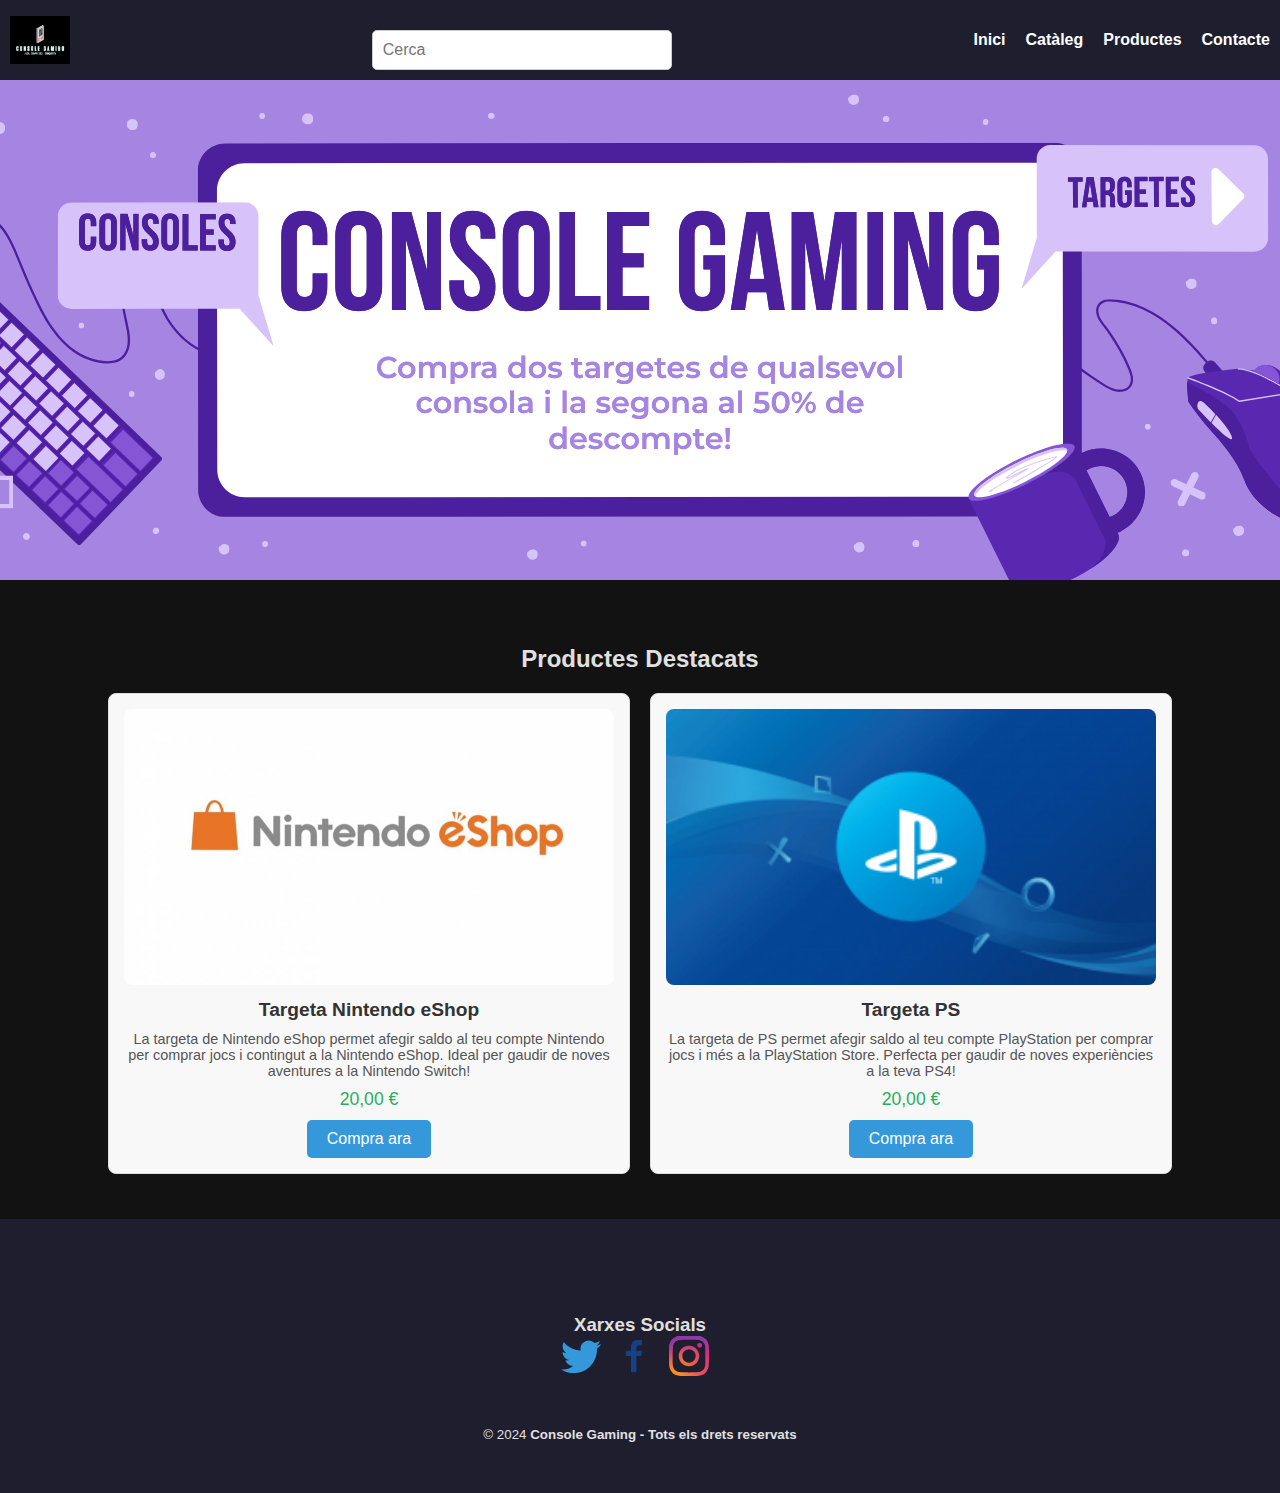
<file: index.html>
<!DOCTYPE html>
<html lang="ca">
    <head>
        <meta charset="UTF-8">
        <meta name="viewport" content="width=device-width, initial-scale=1.0">
        <title>Console Gaming</title>
        <link rel="stylesheet" href="index.css">
        <link rel="icon" href="Img/Logo.png">
       
    </head>

    <body id="body">
    
        <header id="header">
            <img id="logo" src="Img/Logo.png" alt="logo principal">
            <div class="contenedor">
                <form class="search-box">
                    <input type="search" placeholder="Cerca">
                </form> 
            </div>
            <nav>
                <ul>
                    <li><a href="index.html">Inici</a></li>
                    <li><a href="catàleg.html">Catàleg</a></li>
                    <li><a href="productes.html">Productes</a></li>
                    <li><a href="contacte.html">Contacte</a></li>
                </ul>
            </nav>
        </header>

        <div id="banner">
            
        </div>

        <main class="main">
            <h2>Productes Destacats</h2>
            
            <div class="lista-productos">
        
                <div class="producto">
                    <img src="Img/Targetanintendo.jpg" alt="Producte 1">
                    <div class="nombre-producto">Targeta Nintendo eShop</div>
                    <div class="descripcion-producto">La targeta de Nintendo eShop permet afegir saldo al teu compte Nintendo per comprar jocs i contingut a la Nintendo eShop. Ideal per gaudir de noves aventures a la Nintendo Switch!</div>
                    <div class="precio-producto">20,00 €</div>
                    <a href="productes.html" target="blank">
                    <button>Compra ara</button>
                    </a>
                </div>
    
      
                <div class="producto">
                    <img src="Img/Targetaps4.png" alt="Targeta">
                    <div class="nombre-producto">Targeta PS </div>
                    <div class="descripcion-producto">La targeta de PS permet afegir saldo al teu compte PlayStation per comprar jocs i més a la PlayStation Store. Perfecta per gaudir de noves experiències a la teva PS4!</div>
                    <div class="precio-producto">20,00 €</div>
                    <a href="productes.html" target="tarjeta ps">
                    <button>Compra ara</button>
                    </a>
                </div>
                
        
            </div>
        </main>
    

        <footer class="pie-pagina">
            <div class="grupo-1">
                <div class="caja">
                    <h3>Xarxes Socials</h3>
                        <div class="red-social">
                                <img src="Img/twitter-icon.svg" alt=" twitter">
                                <img src="Img/facebook-icon.svg" alt=" facebook" id="facebook">
                                <img src="Img/instagram-icon.svg" alt="instagram" id="IG">     
                        </div>
                </div>        
            </div>
            <div class="grupo-2">
                <small>&copy; 2024 <b>Console Gaming - Tots els drets reservats</b></small>
            </div>
        </footer>
    </body>
</html>
</file>
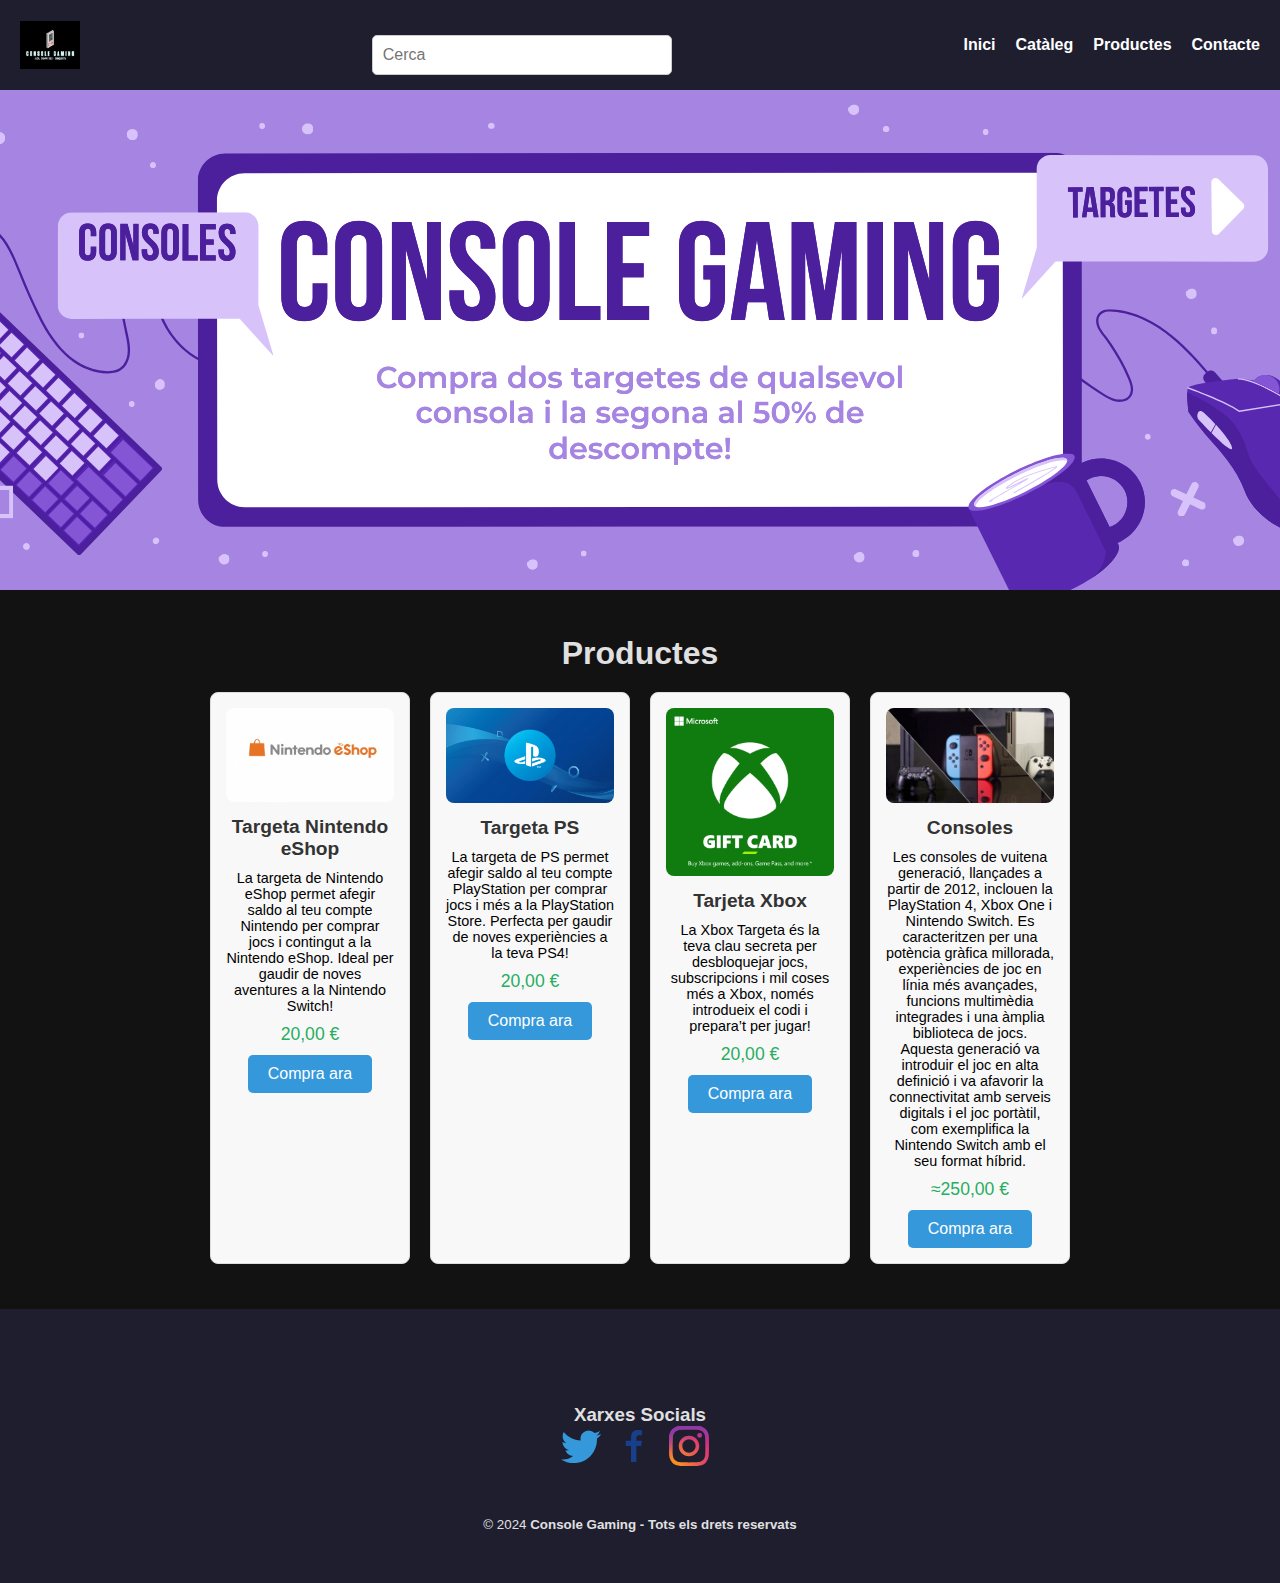
<file: catàleg.html>
<!DOCTYPE html>
<html lang="ca">
<head>
    <meta charset="UTF-8">
    <meta name="viewport" content="width=device-width, initial-scale=1.0">
    <title>Console Gaming</title>
    <link rel="stylesheet" href="catàleg.css">
    <link rel="icon" href="Img/Logo.png">
</head>

<body>

    <header id="header">
        <img id="logo" src="Img/Logo.png" alt="logo principal">
        <div class="container">
            <form class="search-box">
                <input type="search" placeholder="Cerca">
            </form> 
        </div>
        <nav>
            <ul>
                <li><a href="index.html">Inici</a></li>
                <li><a href="catàleg.html">Catàleg</a></li>
                <li><a href="productes.html">Productes</a></li>
                <li><a href="contacte.html">Contacte</a></li>
            </ul>
        </nav>
    </header>

    <div id="banner">
        
    </div>

    <main class="main">
        <h1>Productes </h1>
        <div class="llistaproductes">

            <div class="productes">
                <img src="Img/Targetanintendo.jpg" alt="Producte 1">
                <div class="nomproductes">Targeta Nintendo eShop</div>
                <div class="descripcioproductes">La targeta de Nintendo eShop permet afegir saldo al teu compte Nintendo per comprar jocs i contingut a la Nintendo eShop. Ideal per gaudir de noves aventures a la Nintendo Switch!</div>
                <div class="preuproductes">20,00 €</div>
                <a href="productes.html" target="blank">
                <button>Compra ara</button>
                </a>
            </div>

            <div class="productes">
                <img src="Img/Targetaps4.png" alt="Producte 2">
                <div class="nomproductes">Targeta PS </div>
                <div class="descripcioproductes">La targeta de PS permet afegir saldo al teu compte PlayStation per comprar jocs i més a la PlayStation Store. Perfecta per gaudir de noves experiències a la teva PS4!</div>
                <div class="preuproductes">20,00 €</div>
                <a href="productes.html" target="tarjeta ps">
                <button>Compra ara</button>
                </a>
            </div>

            <div class="productes">
                <img src="./Img/Targetaxbox.png" alt="Producte 3">
                <div class="nomproductes">Tarjeta Xbox</div>
                <div class="descripcioproductes">La Xbox Targeta és la teva clau secreta per desbloquejar jocs, subscripcions i mil coses més a Xbox, només introdueix el codi i prepara’t per jugar!</div>
                <div class="preuproductes">20,00 €</div>
                <a href="productes.html" target="Xbox">
                <button>Compra ara</button>
                </a>
                  
            </div>

            <div class="productes">
                <img src="Img/Consolas.jpg" alt="Consolas">
                <div class="nomproductes">Consoles</div>
                <div class="descripcioproductes">Les consoles de vuitena generació, llançades a partir de 2012, inclouen la PlayStation 4, Xbox One i Nintendo Switch. Es caracteritzen per una potència gràfica millorada, experiències de joc en línia més avançades, funcions multimèdia integrades i una àmplia biblioteca de jocs. Aquesta generació va introduir el joc en alta definició i va afavorir la connectivitat amb serveis digitals i el joc portàtil, com exemplifica la Nintendo Switch amb el seu format híbrid.</div>
                <div class="preuproductes">≈250,00 €</div>
                <a href="productes.html" target="consolas">
                <button>Compra ara</button>
                </a>
            </div>
            
    
        </div>
    </main>

    <footer class="pie-pagina">
        <div class="grupo-1">
            <div class="box">
                <h3>Xarxes Socials</h3>
                <div class="red-social">
                    <img src="Img/twitter-icon.svg" alt=" twitter">
                    <img src="Img/facebook-icon.svg" alt=" facebook" id="facebook">
                    <img src="Img/instagram-icon.svg" alt="instagram" id="IG">     
                </div>
            </div>        
        </div>
        <div class="grupo-2">
            <small>&copy; 2024 <b>Console Gaming - Tots els drets reservats</b></small>
        </div>
    </footer>

</body>
</html>
</file>
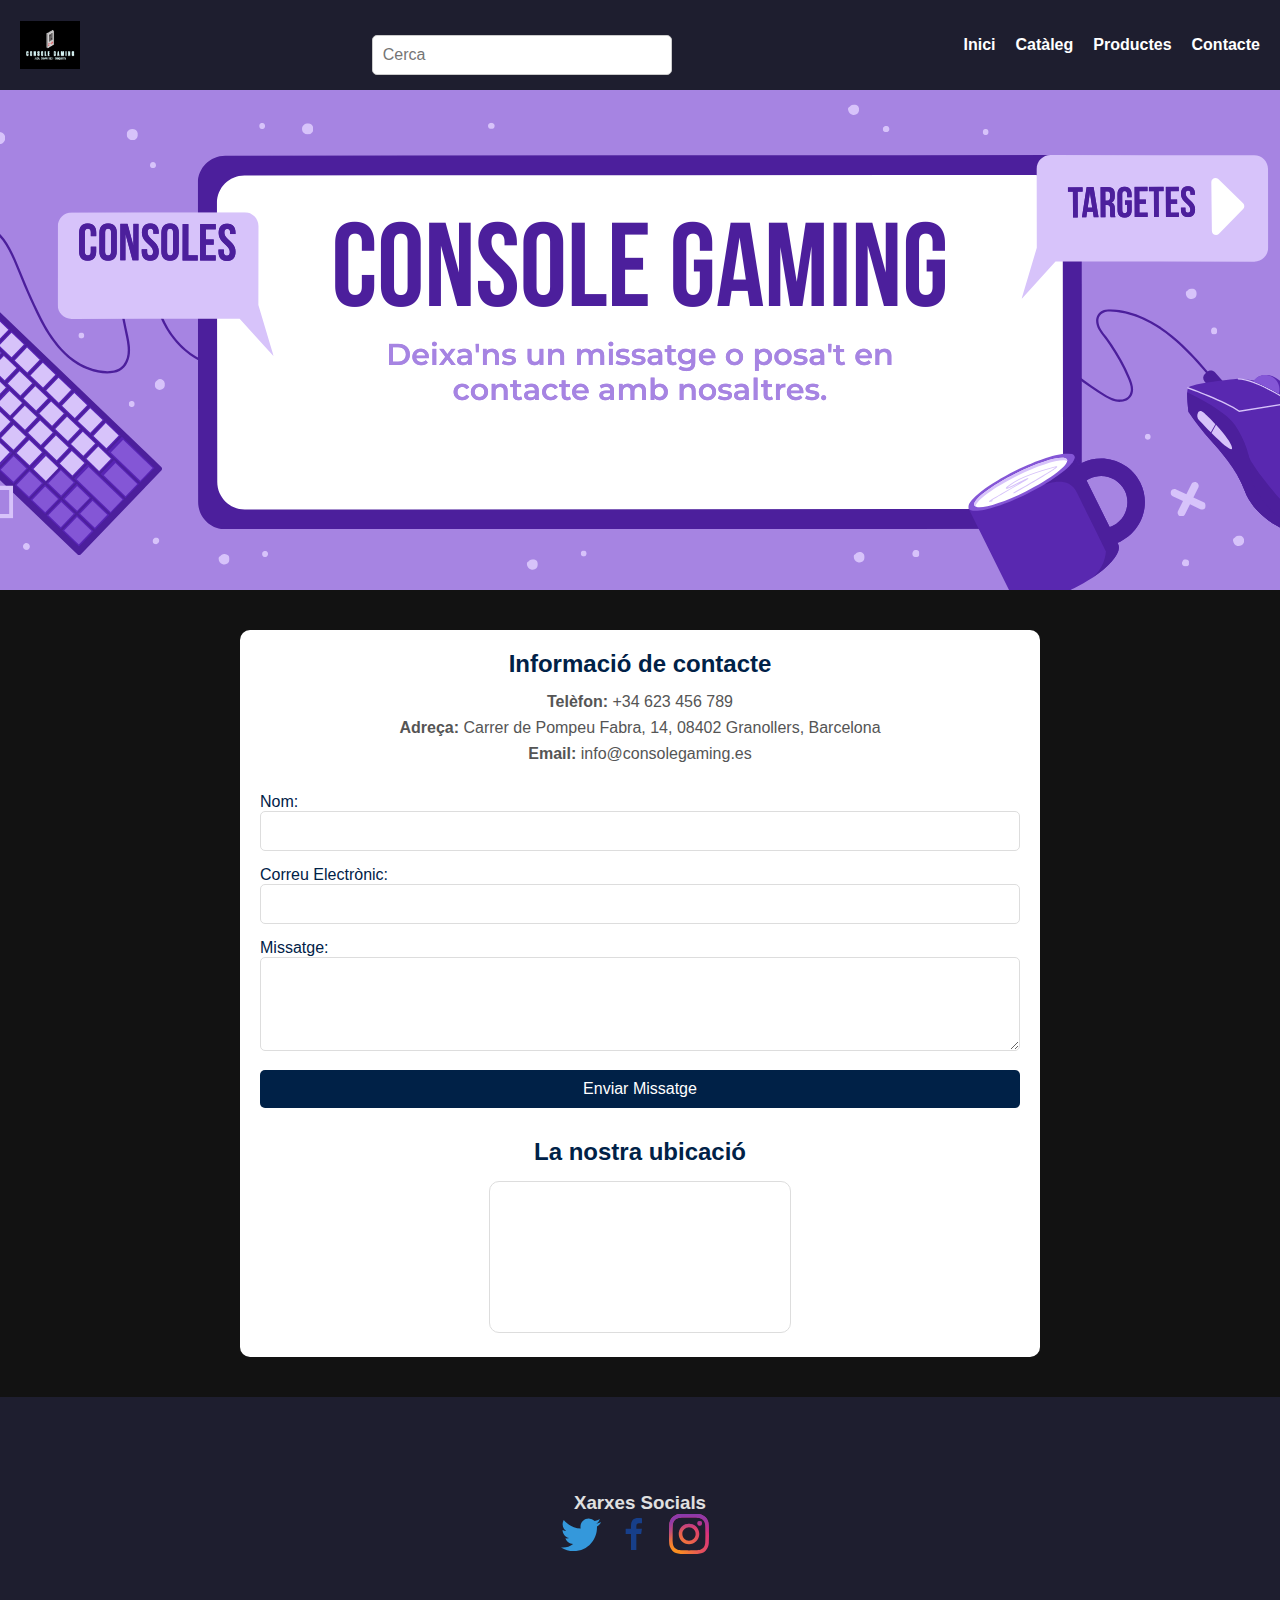
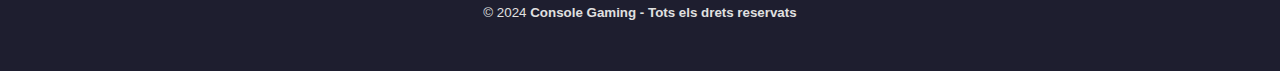
<file: contacte.html>
<!DOCTYPE html>
<html lang="ca">
  <head>
    <meta charset="UTF-8" />
    <meta name="viewport" content="width=device-width, initial-scale=1.0" />
    <title>Console Gaming</title>
    <link rel="stylesheet" href="contacte.css" />
    <link rel="icon" href="Img/Logo.png" />
  </head>

  <body>
    <header id="header">
      <img id="logo" src="Img/Logo.png" alt="logo principal" />
      <div class="container">
        <form class="search-box">
          <input type="search" placeholder="Cerca" />
        </form>
      </div>
      <nav>
        <ul>
          <li><a href="index.html">Inici</a></li>
          <li><a href="catàleg.html">Catàleg</a></li>
          <li><a href="productes.html">Productes</a></li>
          <li><a href="contacte.html">Contacte</a></li>
        </ul>
      </nav>
    </header>

    <div id="banner"></div>

    <main class="main">
      <div class="secinfo">
        <h2>Informació de contacte</h2>
        <p><strong>Telèfon:</strong> +34 623 456 789</p>
        <p>
          <strong>Adreça:</strong> Carrer de Pompeu Fabra, 14, 08402 Granollers,
          Barcelona
        </p>
        <p><strong>Email:</strong> info@consolegaming.es</p>
      </div>

      <form action="#" method="post" id="contacte">
        <div class="form">
          <label for="nombre">Nom:</label>
          <input type="text" id="nombre" name="nombre" required />
        </div>
        <div class="form">
          <label for="email">Correu Electrònic:</label>
          <input type="email" id="email" name="email" required />
        </div>
        <div class="form">
          <label for="mensaje">Missatge:</label>
          <textarea id="mensaje" name="mensaje" rows="4" required></textarea>
        </div>
        <button type="submit">Enviar Missatge</button>
      </form>

      <div class="map">
        <h2>La nostra ubicació</h2>
        <iframe
          src="https://www.google.com/maps/embed?pb=!1m18!1m12!1m3!1d2999.123456789!2d2.123456789!3d41.123456789!2m3!1f0!2f0!3f0!3m2!1i1024!2i768!4f13.1!3m3!1m2!1s0x12a34b56c7890!2sLa+Botiga!5e0!3m2!1sca!2ses!4v123456789"
        ></iframe>
      </div>
    </main>

    <footer class="pie-pagina">
      <div class="grupo-1">
        <div class="box">
          <h3>Xarxes Socials</h3>
          <div class="red-social">
            <img src="Img/twitter-icon.svg" alt=" twitter" />
            <img src="Img/facebook-icon.svg" alt=" facebook" id="facebook" />
            <img src="Img/instagram-icon.svg" alt="instagram" id="IG" />
          </div>
        </div>
      </div>
      <div class="grupo-2">
        <small
          >&copy; 2024 <b>Console Gaming - Tots els drets reservats</b></small
        >
      </div>
    </footer>
  </body>
</html>
</file>
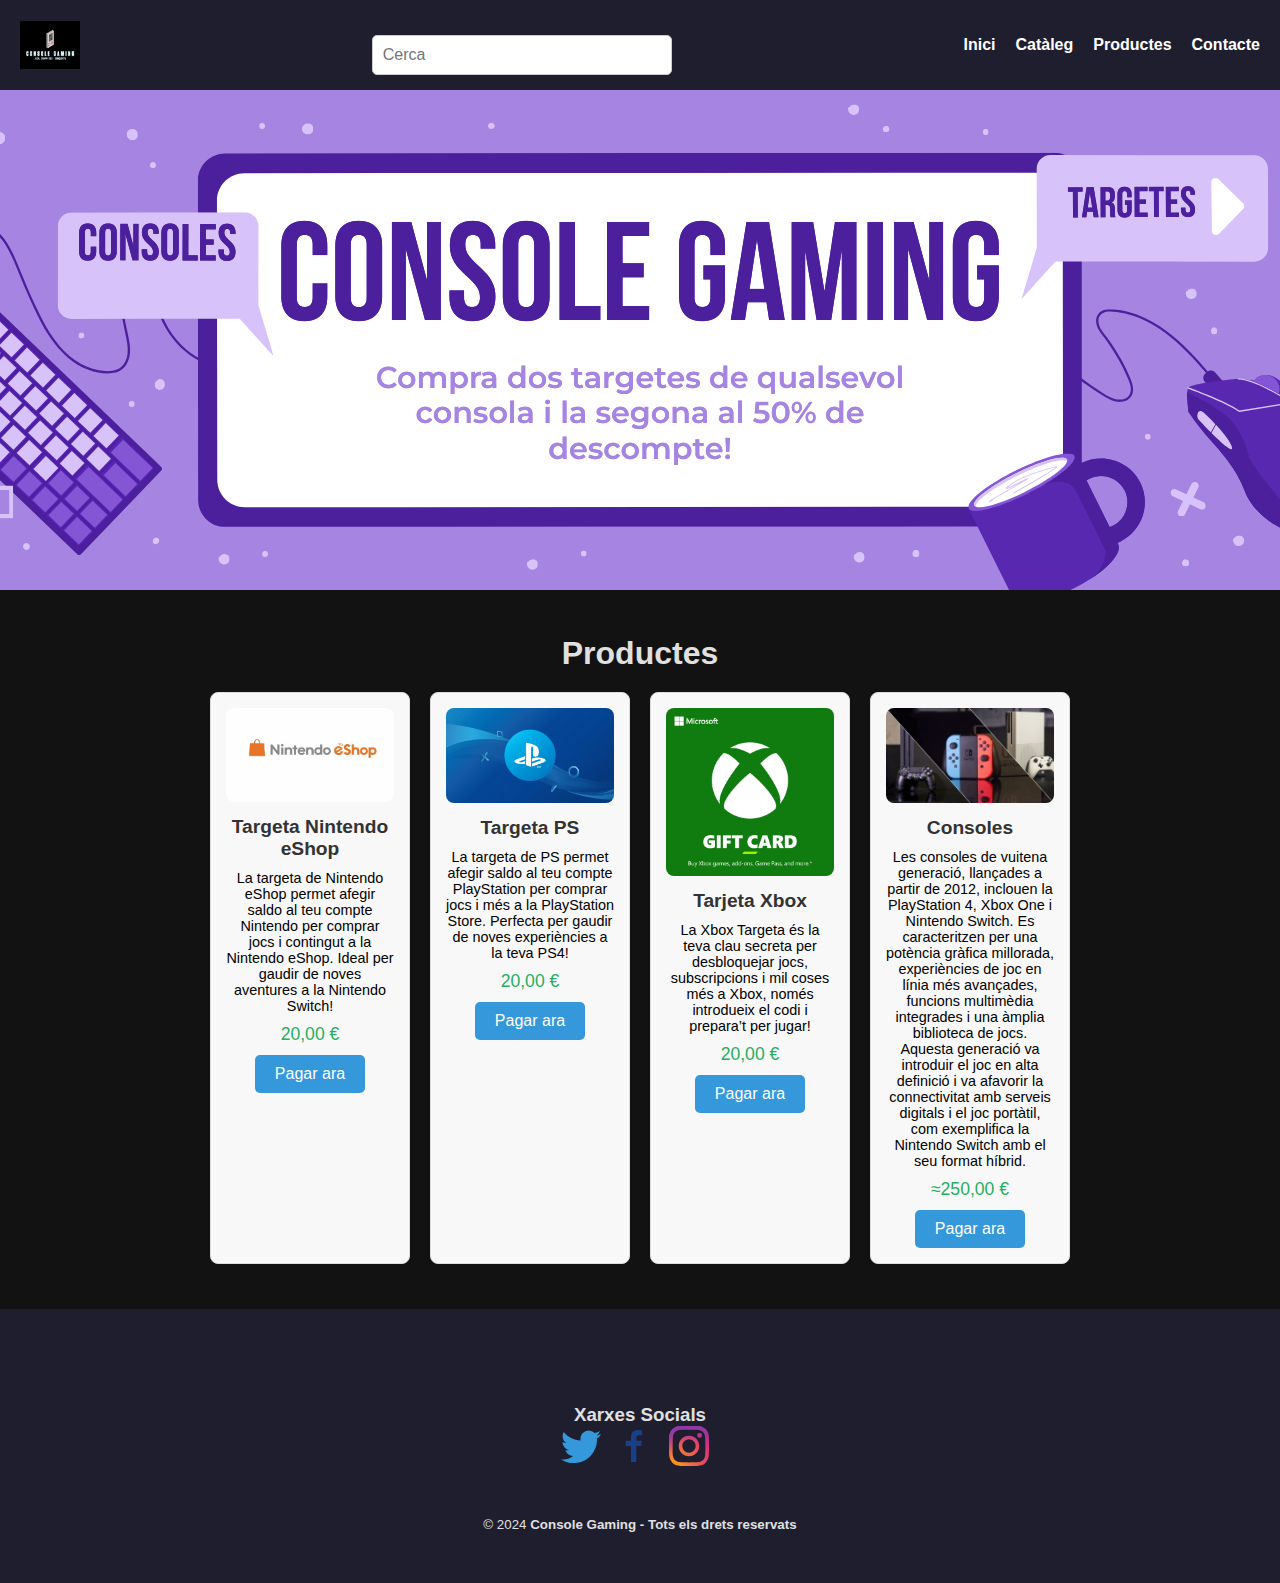
<file: productes.html>
<!DOCTYPE html>
<html lang="ca">
<head>
    <meta charset="UTF-8">
    <meta name="viewport" content="width=device-width, initial-scale=1.0">
    <title>Console Gaming</title>
    <link rel="stylesheet" href="producte.css">
    <link rel="icon" href="Img/Logo.png">
</head>

<body>

    <header id="header">
        <img id="logo" src="Img/Logo.png" alt="logo principal">
        <div class="container">
            <form class="search-box">
                <input type="search" placeholder="Cerca">
            </form> 
        </div>
        <nav>
            <ul>
                <li><a href="index.html">Inici</a></li>
                <li><a href="catàleg.html">Catàleg</a></li>
                <li><a href="productes.html">Productes</a></li>
                <li><a href="contacte.html">Contacte</a></li>
            </ul>
        </nav>
    </header>

    <div id="banner">
        
    </div>

    <main class="main">
        <h1>Productes </h1>
        <div class="llistaproductes">

            <div class="productes">
                <img src="Img/Targetanintendo.jpg" alt="Producte 1">
                <div class="nomproductes">Targeta Nintendo eShop</div>
                <div class="descripcioproductes">La targeta de Nintendo eShop permet afegir saldo al teu compte Nintendo per comprar jocs i contingut a la Nintendo eShop. Ideal per gaudir de noves aventures a la Nintendo Switch!</div>
                <div class="preuproductes">20,00 €</div>
                <a href="" target="blank">
                <button>Pagar ara</button>
                </a>
            </div>

            <div class="productes">
                <img src="Img/Targetaps4.png" alt="Producte 2">
                <div class="nomproductes">Targeta PS </div>
                <div class="descripcioproductes">La targeta de PS permet afegir saldo al teu compte PlayStation per comprar jocs i més a la PlayStation Store. Perfecta per gaudir de noves experiències a la teva PS4!</div>
                <div class="preuproductes">20,00 €</div>
                <a href="" target="tarjeta ps">
                <button>Pagar ara</button>
                </a>
            </div>

            <div class="productes">
                <img src="./Img/Targetaxbox.png" alt="Producte 3">
                <div class="nomproductes">Tarjeta Xbox</div>
                <div class="descripcioproductes">La Xbox Targeta és la teva clau secreta per desbloquejar jocs, subscripcions i mil coses més a Xbox, només introdueix el codi i prepara’t per jugar!</div>
                <div class="preuproductes">20,00 €</div>
                <a href="" target="Xbox">
                <button>Pagar ara</button>
                </a>
                  
            </div>

            <div class="productes">
                <img src="Img/Consolas.jpg" alt="Consolas">
                <div class="nomproductes">Consoles</div>
                <div class="descripcioproductes">Les consoles de vuitena generació, llançades a partir de 2012, inclouen la PlayStation 4, Xbox One i Nintendo Switch. Es caracteritzen per una potència gràfica millorada, experiències de joc en línia més avançades, funcions multimèdia integrades i una àmplia biblioteca de jocs. Aquesta generació va introduir el joc en alta definició i va afavorir la connectivitat amb serveis digitals i el joc portàtil, com exemplifica la Nintendo Switch amb el seu format híbrid.</div>
                <div class="preuproductes">≈250,00 €</div>
                <a href="" target="consolas">
                <button>Pagar ara</button>
                </a>
            </div>
            
    
        </div>
    </main>

    <footer class="pie-pagina">
        <div class="grupo-1">
            <div class="box">
                <h3>Xarxes Socials</h3>
                <div class="red-social">
                    <img src="Img/twitter-icon.svg" alt=" twitter">
                    <img src="Img/facebook-icon.svg" alt=" facebook" id="facebook">
                    <img src="Img/instagram-icon.svg" alt="instagram" id="IG">     
                </div>
            </div>        
        </div>
        <div class="grupo-2">
            <small>&copy; 2024 <b>Console Gaming - Tots els drets reservats</b></small>
        </div>
    </footer>

</body>
</html>
</file>
<file: index.css>
* {
    margin: 0;
    padding: 0;
    box-sizing: border-box;
    font-family: Arial, sans-serif;
}

body {
    background-color: #121212;
    color: #e0e0e0;

}

/* Header */
#header {
    display: flex;
    justify-content: space-between;
    align-items: center;
    padding: 10px;
    background-color: #1e1e2f;
    color: #ffffff;
}

#header img#logo {
    width: 60px;
}

.contenedor{
    display: flex;
    justify-content: center;
    margin-top: 20px;
}

.contenedor form input{
    width: 300px; 
    padding: 10px;
    border: 1px solid #ccc;
    border-radius: 5px;
    outline: none;
    font-size: 16px;
}

.contenedor form button{
    width: 50px; 
    padding: 10px;
    border: 1px solid #ccc;
    border-radius: 5px;
    outline: none;
    font-size: 16px;
}

.contenedor i{
    color: black;

}
#header nav ul {
    list-style: none;
    display: flex;
    gap: 20px;
}

#header nav ul li a {
    color: white;
    text-decoration: none;
    font-weight: bold;
}

#header nav ul li a:hover {
    color: #333333;
}

/* Banner */
#banner {
    width: 100%;
    height: 500px;
    background-color: #121212;
    text-align: center;
    padding: 30px 20px;
    background-image: url(Img/Banner3.png);
    background-size: cover;
    background-position: center;
    background-repeat: no-repeat;
}

#banner h1 {
    font-size: 2em;
    color: black;
    margin-bottom: 10px;
}

#banner p {
    font-size: 1.1em;
    color: black;
}

/*Main*/
.main {
    max-width: 1200px;
    margin: auto;
    padding: 45px 20px;
    display: flex;
    flex-direction: column;
    align-items: center;
}

.main h2{
    display: flex;
    justify-content: center;
    gap: 20px;
    flex-wrap: wrap;
    margin-top: 20px;
}
/* llista productes */
.lista-productos {
    display: flex;
    justify-content: center;
    gap: 20px;
    flex-wrap: wrap;
    margin-top: 20px;
}

.producto {
    background-color: #f8f8f8;
    border: 1px solid #ddd;
    border-radius: 8px;
    width: 45%;
    padding: 15px;
    text-align: center;
    transition: transform 0.3s;
    grid-template-columns: repeat(2, 1fr);
}

.producto:hover {
    transform: translateY(-5px);
}

.producto img {
    width: 100%;
    height: auto;
    border-radius: 8px;
}

.nombre-producto {
    font-size: 1.2em;
    font-weight: bold;
    color: #333;
    margin: 10px 0;
}

.descripcion-producto {
    color: #555;
    margin: 10px 0;
    font-size: 0.9em;
}

.precio-producto {
    font-size: 1.1em;
    color: #27ae60;
    margin: 10px 0;
}

.producto button {
    background-color: #3498db;
    color: #fff;
    padding: 10px 20px;
    border: none;
    border-radius: 5px;
    font-size: 1em;
    cursor: pointer;
    transition: background-color 0.3s;
}

.producto button:hover {
    background-color: #2980b9;
}

/* Footer */
.pie-pagina {
    width: 100%;
    height: 100%;
    justify-content: center;
    text-align: center;
    padding: 50px;
    background-color: #1e1e2f;
}

.grupo-1 {
    width: 100%;
    height: 100%;
    margin: auto;
    padding: 45px 0px;
}

.caja h2 {
    color: white;
    margin-bottom: 25px;
    font-size: 20px;
    text-align: center;
}

.red-social img {
    display: inline-block; 
    text-decoration: none; 
    width: 40px; 
    height: 40px; 
    line-height: 5px; 
    margin-right: 10px; 
}

/* (móviles) */
@media screen and (max-width: 768px) {
    header {
        flex-direction: column;
        align-items: flex-start;
        padding: 10px; 
    }

    #logo {
        width: 80px;
        margin-bottom: 10px; 
    }

    nav ul {
        flex-direction: column;
        gap: 10px;
        text-align: center;
        width: 100%;
    }

    nav ul li {
        width: 100%;
    }

    nav ul li a {
        display: block; 
        padding: 10px;
        text-align: center;
    }

    .product-list {
        flex-direction: column;
        align-items: center;
    }

    .product {
        width: 80%; 
        margin-bottom: 20px;
    }

    .search-box input {
        width: 100%; 
        margin-bottom: 10px;
    }

    #banner {
        height: 300px; 
        padding: 20px 10px;
    }

    #banner h1, #banner p {
        color: white;
    }
}

@media screen and (max-width: 1024px) {
    header {
        flex-direction: row;
        justify-content: space-between;
    }

    nav ul {
        flex-direction: row;
    }

    .product-list {
        flex-direction: row;
        justify-content: space-evenly;
    }

    .product {
        width: 45%; 
    }
}
</file>
<file: catàleg.css>
* {
    margin: 0;
    padding: 0;
    box-sizing: border-box;
    font-family: Arial, sans-serif;
}


body {
    background-color: #121212;
    color: #e0e0e0;
}

#header {
    display: flex;
    justify-content: space-between;
    align-items: center;
    padding: 15px 20px;
    background-color: #1e1e2f;
    color: #ffffff;
}

#header img#logo {
    width: 60px;
}

.container{
    display: flex;
    justify-content: center;
    margin-top: 20px;
}

.container form input{
    width: 300px; 
    padding: 10px;
    border: 1px solid #ccc;
    border-radius: 5px;
    outline: none;
    font-size: 16px;
}

.container form button{
    width: 50px; 
    padding: 10px;
    border: 1px solid #ccc;
    border-radius: 5px;
    outline: none;
    font-size: 16px;
}

.container i{
    color: black;

}
#header nav ul {
    list-style: none;
    display: flex;
    gap: 20px;
}

#header nav ul li a {
    color: white;
    text-decoration: none;
    font-weight: bold;
}

#header nav ul li a:hover {
    color: #333333;
}


#banner {
    width: 100%;
    height: 500px;
    background-color: #121212;
    text-align: center;
    padding: 30px 20px;
    background-image: url(Img/Banner3.png);
    background-size: cover;
    background-position: center;
    background-repeat: no-repeat;
}

#banner h1 {
    font-size: 2em;
    color: black;
    margin-bottom: 10px;
}

#banner p {
    font-size: 1.1em;
    color: black;
}

/*Main*/
.main {
    max-width: 1200px;
    margin: auto;
    padding: 45px 20px;
    display: flex;
    flex-direction: column;
    align-items: center;
}

.main h2{
    display: flex;
    justify-content: center;
    gap: 20px;
    flex-wrap: wrap;
    margin-top: 20px;
}
/* Product List */
.llistaproductes {
    display: flex;
    justify-content: center;
    gap: 20px;
    flex-wrap: wrap;
    margin-top: 20px;
}

.productes {
    background-color: #f8f8f8;
    border: 1px solid #ddd;
    border-radius: 8px;
    width: 200px;
    padding: 15px;
    text-align: center;
    transition: transform 0.3s;
    grid-template-columns: repeat(2, 1fr);
}

.productes:hover {
    transform: translateY(-5px);
}

.productes img {
    width: 100%;
    height: auto;
    border-radius: 8px;
}

.nomproductes {
    font-size: 1.2em;
    font-weight: bold;
    color: #333;
    margin: 10px 0;
}

.descripcioproductes {
    color: black;
    margin: 10px 0;
    font-size: 0.9em;
}

.preuproductes {
    font-size: 1.1em;
    color: #27ae60;
    margin: 10px 0;
}

.productes button {
    background-color: #3498db;
    color: #fff;
    padding: 10px 20px;
    border: none;
    border-radius: 5px;
    font-size: 1em;
    cursor: pointer;
    transition: background-color 0.3s;
}

.productrd button:hover {
    background-color: #2980b9;
}

/* Footer */
.pie-pagina {
    width: 100%;
    height: 100%;
    justify-content: center;
    text-align: center;
    padding: 50px;
    background-color: #1e1e2f;
}

.grupo-1 {
    width: 100%;
    height: 100%;
    margin: auto;
    padding: 45px 0px;
}

.box h2 {
    color: white;
    margin-bottom: 25px;
    font-size: 20px;
    text-align: center;
}

.red-social img {
    display: inline-block; 
    text-decoration: none; 
    width: 40px; 
    height: 40px; 
    line-height: 5px; 
    margin-right: 10px; 
}

/* (móviles) */
@media screen and (max-width: 768px) {
    header {
        flex-direction: column;
        align-items: flex-start;
    }

    #logo {
        width: 80px;
    }

    nav ul {
        flex-direction: column;
        gap: 10px;
        text-align: center;
    }

    .product-list {
        flex-direction: column;
        align-items: center;
    }

    .product {
        width: 80%; 
    }

    .search-box input {
        width: 100%;
    }
}

/*tablets */
@media screen and (max-width: 1024px) {
    header {
        flex-direction: row;
        justify-content: space-between;
    }

    nav ul {
        flex-direction: row;
    }

    .product-list {
        flex-direction: row;
        justify-content: space-evenly;
    }

    .product {
        width: 45%; 
    }
}
</file>
<file: contacte.css>
* {
    margin: 0;
    padding: 0;
    box-sizing: border-box;
    font-family: Arial, sans-serif;
}

/* Estils*/
body {
    background-color: #121212;
    color: #e0e0e0;
}

/* Header */
#header {
    display: flex;
    justify-content: space-between;
    align-items: center;
    padding: 15px 20px;
    background-color: #1e1e2f;
    color: #ffffff;
}

#header img#logo {
    width: 60px;
}

.container{
    display: flex;
    justify-content: center;
    margin-top: 20px;
}

.container form input{
    width: 300px; 
    padding: 10px;
    border: 1px solid #ccc;
    border-radius: 5px;
    outline: none;
    font-size: 16px;
}

.container form button{
    width: 50px; 
    padding: 10px;
    border: 1px solid #ccc;
    border-radius: 5px;
    outline: none;
    font-size: 16px;
}

.container i{
    color: black;

}
#header nav ul {
    list-style: none;
    display: flex;
    gap: 20px;
}

#header nav ul li a {
    color: white;
    text-decoration: none;
    font-weight: bold;
}

#header nav ul li a:hover {
    color: #333333;
}

/* Banner */
#banner {
    width: 100%;
    height: 500px;
    background-color: #121212;
    text-align: center;
    padding: 30px 20px;
    background-image: url(Img/banner5.png);
    background-size: cover;
    background-position: center;
    background-repeat: no-repeat;
}

#banner h1 {
    font-size: 2em;
    color: black;
    margin-bottom: 10px;
}

#banner p {
    font-size: 1.1em;
    color: black;
}

/*Main*/
.main {
    max-width: 800px;
    margin: 40px auto;
    padding: 20px;
    background-color:white;
    border-radius: 10px;

}

.main h2 {
    color: #002147;
    font-size: 1.5em;
    margin-bottom: 15px;
    text-align: center;
}
/* Info de contacte */
.secinfo {
    text-align: center;
    margin-bottom: 30px;
}

.secinfo p {
    margin: 8px 0;
    font-size: 1em;
    color: #555;
}

/* Formulari de contacte */
#contacte {
    display: flex;
    flex-direction: column;
    gap: 15px;
}

.form label {
    font-size: 1em;
    color: #002147;
}

.form input,
.form textarea {
    width: 100%;
    padding: 10px;
    border: 1px solid #ddd;
    border-radius: 5px;
    font-size: 1em;
    color: #333;
}

.form input:focus,
.form textarea:focus {
    border-color: #002147;
    outline: none;
}

button[type="submit"] {
    background-color: #002147;
    color: #fff;
    padding: 10px 15px;
    border: none;
    border-radius: 5px;
    font-size: 1em;
    cursor: pointer;
    transition: background-color 0.3s;
}

button[type="submit"]:hover {
    background-color: #ffbf00;
}

/* Mapa */
.map {
    margin-top: 30px;
    text-align: center;
}

.map h2 {
    color: #002147;
    font-size: 1.5em;
    margin-bottom: 15px;
}

.map iframe {
    border-radius: 10px;
    border: 1px solid #ddd;
}


/* Footer */
.pie-pagina {
    width: 100%;
    height: 100%;
    justify-content: center;
    text-align: center;
    padding: 50px;
    background-color: #1e1e2f;
}

.grupo-1 {
    width: 100%;
    height: 100%;
    margin: auto;
    padding: 45px 0px;
}

.box h2 {
    color: white;
    margin-bottom: 25px;
    font-size: 20px;
    text-align: center;
}

.red-social img {
    display: inline-block; 
    text-decoration: none; 
    width: 40px; 
    height: 40px; 
    line-height: 5px; 
    margin-right: 10px; 
}

/*(móviles) */
@media screen and (max-width: 768px) {
    header {
        flex-direction: column;
        align-items: flex-start;
    }

    #logo {
        width: 80px;
    }

    nav ul {
        flex-direction: column;
        gap: 10px;
        text-align: center;
    }

    .product-list {
        flex-direction: column;
        align-items: center;
    }

    .product {
        width: 80%; 
        margin-bottom: 20px;
    }

    .search-box input {
        width: 100%;
    }
}


/*Tablets */
@media screen and (max-width: 1024px) {
    header {
        flex-direction: row;
        justify-content: space-between;
    }

    nav ul {
        flex-direction: row;
    }

    .product-list {
        flex-direction: row;
        justify-content: space-evenly;
    }

    .product {
        width: 45%; 
    }
}
</file>
<file: producte.css>
* {
    margin: 0;
    padding: 0;
    box-sizing: border-box;
    font-family: Arial, sans-serif;
}


body {
    background-color: #121212;
    color: #e0e0e0;
}

#header {
    display: flex;
    justify-content: space-between;
    align-items: center;
    padding: 15px 20px;
    background-color: #1e1e2f;
    color: #ffffff;
}

#header img#logo {
    width: 60px;
}

.container{
    display: flex;
    justify-content: center;
    margin-top: 20px;
}

.container form input{
    width: 300px; 
    padding: 10px;
    border: 1px solid #ccc;
    border-radius: 5px;
    outline: none;
    font-size: 16px;
}

.container form button{
    width: 50px; 
    padding: 10px;
    border: 1px solid #ccc;
    border-radius: 5px;
    outline: none;
    font-size: 16px;
}

.container i{
    color: black;

}
#header nav ul {
    list-style: none;
    display: flex;
    gap: 20px;
}

#header nav ul li a {
    color: white;
    text-decoration: none;
    font-weight: bold;
}

#header nav ul li a:hover {
    color: #333333;
}


#banner {
    width: 100%;
    height: 500px;
    background-color: #121212;
    text-align: center;
    padding: 30px 20px;
    background-image: url(Img/Banner3.png);
    background-size: cover;
    background-position: center;
    background-repeat: no-repeat;
}

#banner h1 {
    font-size: 2em;
    color: black;
    margin-bottom: 10px;
}

#banner p {
    font-size: 1.1em;
    color: black;
}

/*Main*/
.main {
    max-width: 1200px;
    margin: auto;
    padding: 45px 20px;
    display: flex;
    flex-direction: column;
    align-items: center;
}

.main h2{
    display: flex;
    justify-content: center;
    gap: 20px;
    flex-wrap: wrap;
    margin-top: 20px;
}
/* Product List */
.llistaproductes {
    display: flex;
    justify-content: center;
    gap: 20px;
    flex-wrap: wrap;
    margin-top: 20px;
}

.productes {
    background-color: #f8f8f8;
    border: 1px solid #ddd;
    border-radius: 8px;
    width: 200px;
    padding: 15px;
    text-align: center;
    transition: transform 0.3s;
    grid-template-columns: repeat(2, 1fr);
}

.productes:hover {
    transform: translateY(-5px);
}

.productes img {
    width: 100%;
    height: auto;
    border-radius: 8px;
}

.nomproductes {
    font-size: 1.2em;
    font-weight: bold;
    color: #333;
    margin: 10px 0;
}

.descripcioproductes {
    color: black;
    margin: 10px 0;
    font-size: 0.9em;
}

.preuproductes {
    font-size: 1.1em;
    color: #27ae60;
    margin: 10px 0;
}

.productes button {
    background-color: #3498db;
    color: #fff;
    padding: 10px 20px;
    border: none;
    border-radius: 5px;
    font-size: 1em;
    cursor: pointer;
    transition: background-color 0.3s;
}

.productrd button:hover {
    background-color: #2980b9;
}

/* Footer */
.pie-pagina {
    width: 100%;
    height: 100%;
    justify-content: center;
    text-align: center;
    padding: 50px;
    background-color: #1e1e2f;
}

.grupo-1 {
    width: 100%;
    height: 100%;
    margin: auto;
    padding: 45px 0px;
}

.box h2 {
    color: white;
    margin-bottom: 25px;
    font-size: 20px;
    text-align: center;
}

.red-social img {
    display: inline-block; 
    text-decoration: none; 
    width: 40px; 
    height: 40px; 
    line-height: 5px; 
    margin-right: 10px; 
}

/* (móviles) */
@media screen and (max-width: 768px) {
    header {
        flex-direction: column;
        align-items: flex-start;
    }

    #logo {
        width: 80px;
    }

    nav ul {
        flex-direction: column;
        gap: 10px;
        text-align: center;
    }

    .product-list {
        flex-direction: column;
        align-items: center;
    }

    .product {
        width: 80%; 
        margin-bottom: 20px;
    }

    .search-box input {
        width: 100%;
    }
}

/* Media Queries para tabletas */
@media screen and (max-width: 1024px) {
    header {
        flex-direction: row;
        justify-content: space-between;
    }

    nav ul {
        flex-direction: row;
    }

    .product-list {
        flex-direction: row;
        justify-content: space-evenly;
    }

    .product {
        width: 45%; 
    }
}
</file>
